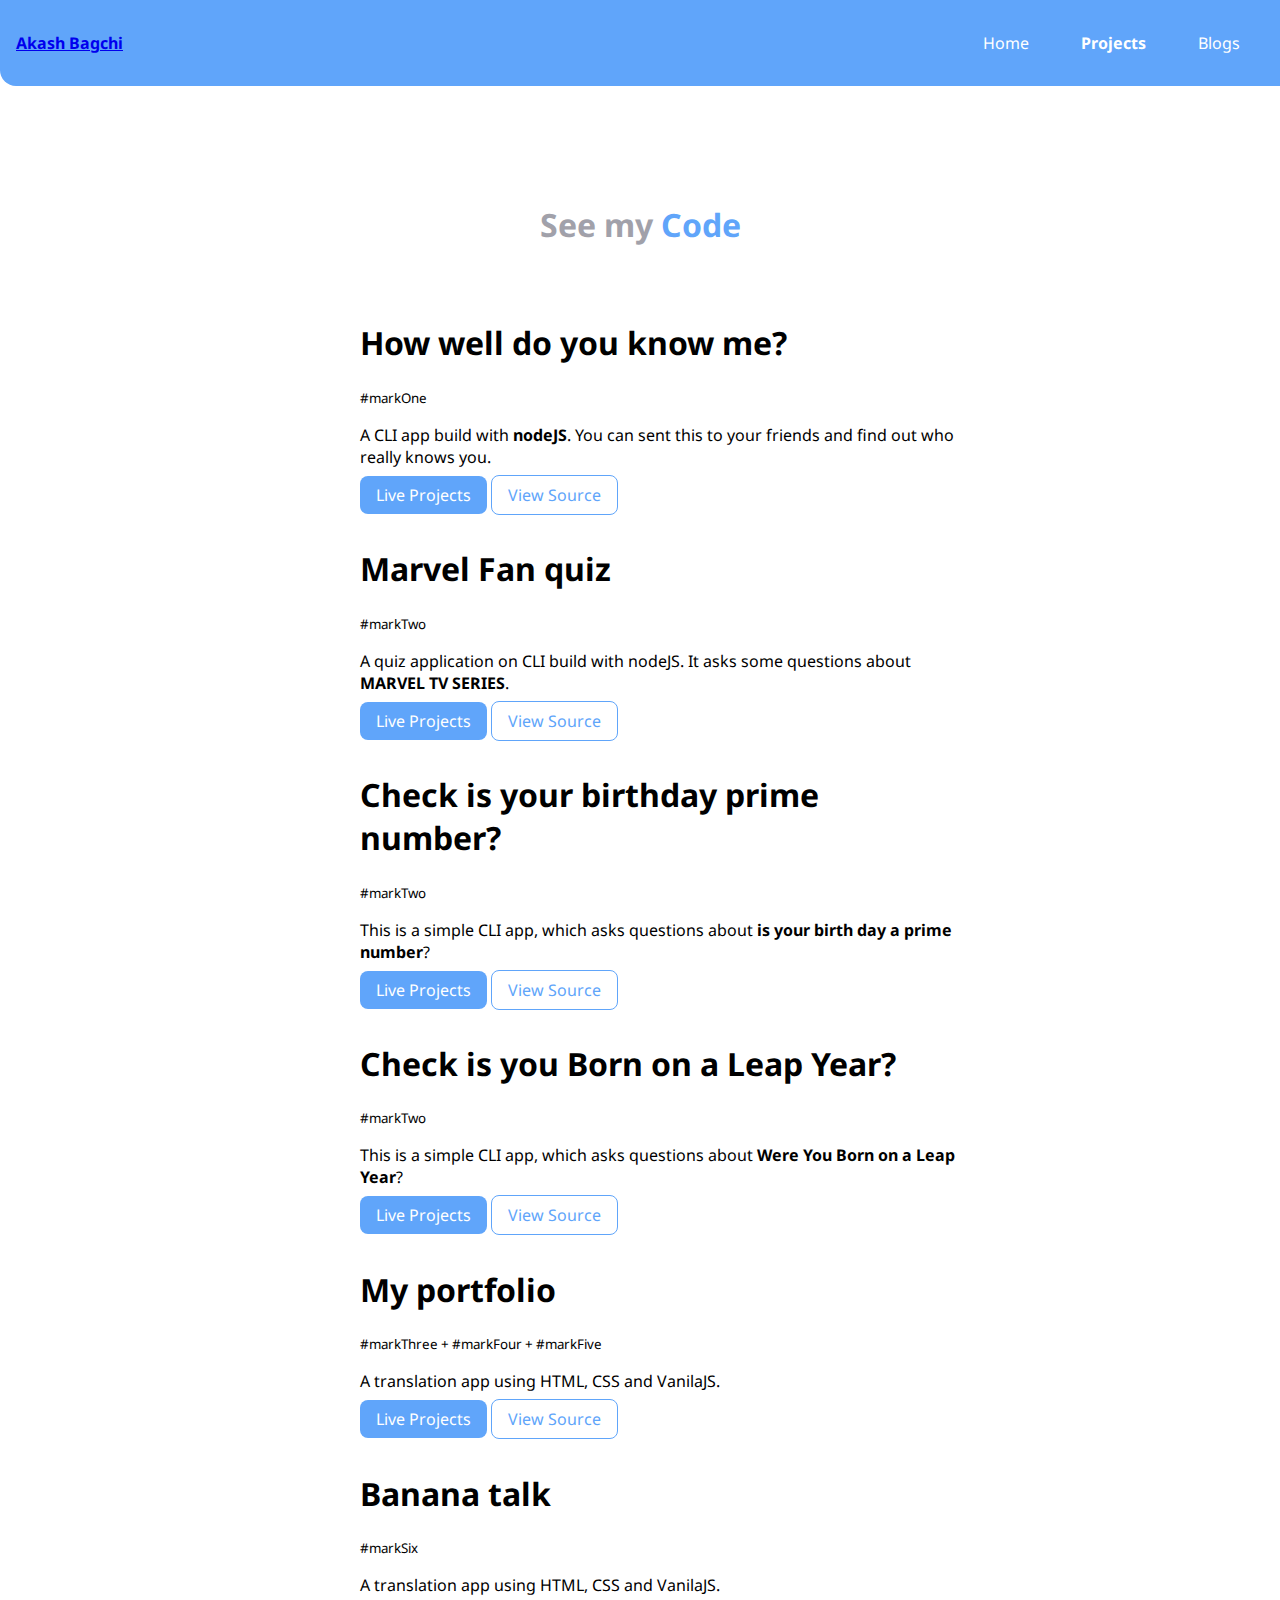
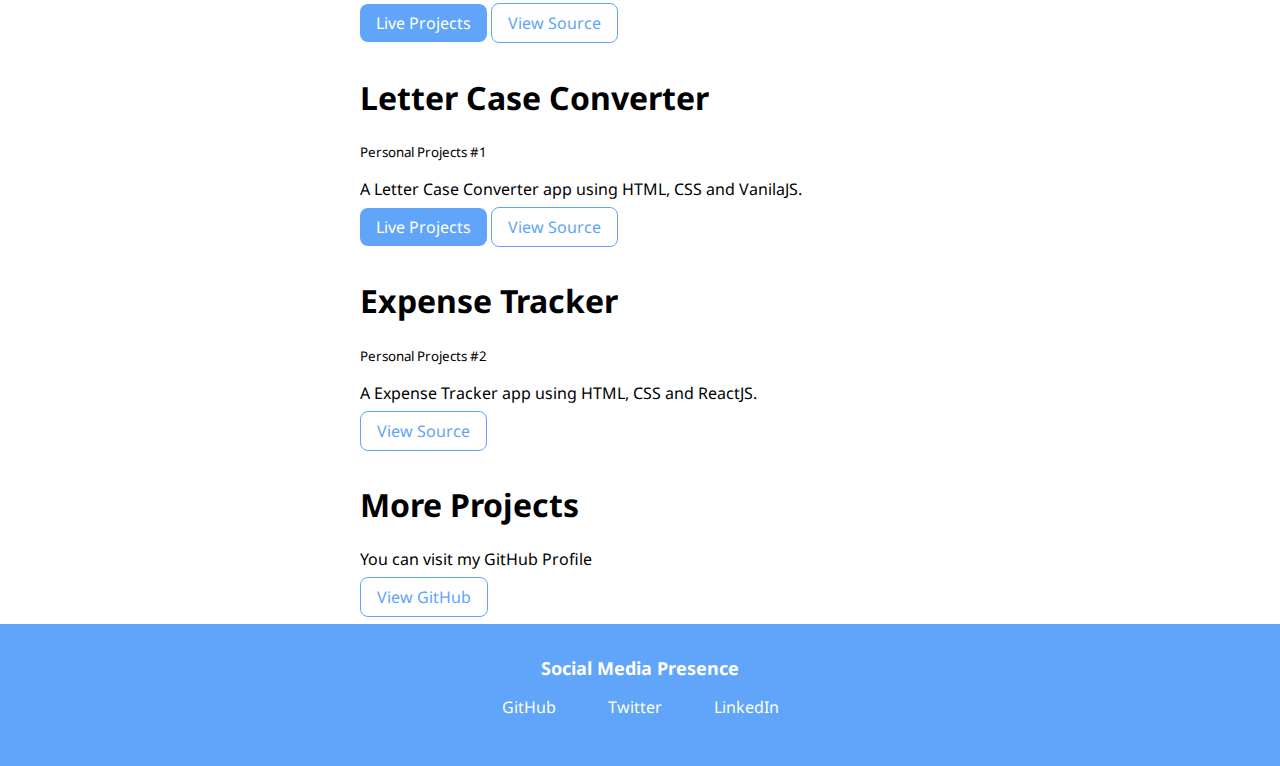
<file: projects.html>
<!DOCTYPE html>
<html lang="en">
  <head>
    <meta charset="UTF-8" />
    <meta http-equiv="X-UA-Compatible" content="IE=edge" />
    <meta name="viewport" content="width=device-width, initial-scale=1.0" />
    <title>my projects</title>
    <link href="/style.css" rel="stylesheet" />
  </head>

  <body>
    <nav class="navigation container">
      <a class="nav-brand" href="/">Akash Bagchi</a>
      <ul class="list-non-bullet nav-pills">
        <li class="list-item-inline">
          <a class="link" href="/">Home</a>
        </li>
        <li class="list-item-inline">
          <a class="link link-active" href="/projects.html">Projects</a>
        </li>
        <li class="list-item-inline">
          <a class="link" href="/blogs.html">Blogs</a>
        </li>
      </ul>
    </nav>

    <header class="hero">
      <h1 class="hero-heading">
        See my <span class="heading-inverted"> Code </span>
      </h1>
    </header>

    <ul class="list-non-bullet">
      <div class="container-center">
        <li>
          <h1>How well do you know me?</h1>
          <small>#markOne</small>
          <p>
            A CLI app build with <strong>nodeJS</strong>. You can sent this to
            your friends and find out who really knows you.
          </p>

          <a
            class="link link-primary"
            href="https://replit.com/@hijibiji1/CLI-Quiz-Game"
            target="_blank"
            >Live Projects</a
          >
          <a
            class="link link-secondary"
            href="https://github.com/hijibiji1/CLI-Quiz-Game"
            target="_blank"
            >View Source</a
          >
        </li>
      </div>

      <div class="container-center margin-md">
        <li>
          <h1>Marvel Fan quiz</h1>
          <small>#markTwo</small>
          <p>
            A quiz application on CLI build with nodeJS. It asks some questions
            about <strong>MARVEL TV SERIES</strong>.
          </p>

          <a
            class="link link-primary"
            href="https://replit.com/@hijibiji1/CLI-MarvelQuiz"
            target="_blank"
            >Live Projects</a
          >
          <a
            class="link link-secondary"
            href="https://github.com/hijibiji1/CLI-MarvelQuiz-Game"
            target="_blank"
            >View Source</a
          >
        </li>
      </div>

      <div class="container-center margin-md">
        <li>
          <h1>Check is your birthday prime number?</h1>
          <small>#markTwo</small>
          <p>
            This is a simple CLI app, which asks questions about
            <strong> is your birth day a prime number</strong>?
          </p>

          <a
            class="link link-primary"
            href="https://replit.com/@hijibiji1/Prime-Number"
            target="_blank"
            >Live Projects</a
          >
          <a
            class="link link-secondary"
            href="https://github.com/hijibiji1/CLI-Prime-Number"
            target="_blank"
            >View Source</a
          >
        </li>
      </div>

      <div class="container-center margin-md">
        <li>
          <h1>Check is you Born on a Leap Year?</h1>
          <small>#markTwo</small>
          <p>
            This is a simple CLI app, which asks questions about
            <strong> Were You Born on a Leap Year</strong>?
          </p>

          <a
            class="link link-primary"
            href="https://replit.com/@hijibiji1/CLI-Leap-Year-Game"
            target="_blank"
            >Live Projects</a
          >
          <a
            class="link link-secondary"
            href="https://github.com/hijibiji1/CLI-Leap-Year-Game"
            target="_blank"
            >View Source</a
          >
        </li>
      </div>

      <div class="container-center margin-md">
        <li>
          <h1>My portfolio</h1>
          <small>#markThree + #markFour + #markFive</small>
          <p>A translation app using HTML, CSS and VanilaJS.</p>

          <a
            class="link link-primary"
            href="https://akashbagchi.netlify.app"
            target="_blank"
            >Live Projects</a
          >
          <a
            class="link link-secondary"
            href="https://github.com/hijibiji1/akashbagchi-portfolio"
            target="_blank"
            >View Source</a
          >
        </li>
      </div>

      <div class="container-center margin-md">
        <li>
          <h1>Banana talk</h1>
          <small>#markSix</small>
          <p>A translation app using HTML, CSS and VanilaJS.</p>

          <a
            class="link link-primary"
            href="https://minionbananatrans.netlify.app"
            target="_blank"
            >Live Projects</a
          >
          <a
            class="link link-secondary"
            href="https://github.com/hijibiji1/banana-speak"
            target="_blank"
            >View Source</a
          >
        </li>
      </div>

      <div class="container-center margin-md">
        <li>
          <h1>Letter Case Converter</h1>
          <small>Personal Projects #1</small>
          <p>A Letter Case Converter app using HTML, CSS and VanilaJS.</p>

          <a
            class="link link-primary"
            href="https://lettercaseconverter.netlify.app/"
            target="_blank"
            >Live Projects</a
          >
          <a
            class="link link-secondary"
            href="https://github.com/hijibiji1/letter-case-converter"
            target="_blank"
            >View Source</a
          >
        </li>
      </div>

      <div class="container-center margin-md">
        <li>
          <h1>Expense Tracker</h1>
          <small>Personal Projects #2</small>
          <p>A Expense Tracker app using HTML, CSS and ReactJS.</p>

          <a
            class="link link-secondary"
            href="https://github.com/hijibiji1/expense-tracker"
            target="_blank"
            >View Source</a
          >
        </li>
      </div>

      <div class="container-center margin-md">
        <li>
          <h1>More Projects</h1>
          <p>You can visit my GitHub Profile</p>

          <a
            class="link link-secondary"
            href="https://github.com/hijibiji1"
            target="_blank"
            >View GitHub</a
          >
        </li>
      </div>
    </ul>

    <footer class="footer">
      <div class="footer-header">Social Media Presence</div>
      <ul>
        <li class="list-item-inline"><a class="link" href="/"> GitHub </a></li>
        <li class="list-item-inline"><a class="link" href="/"> Twitter </a></li>
        <li class="list-item-inline">
          <a class="link" href="/"> LinkedIn </a>
        </li>
      </ul>
    </footer>
  </body>
</html>
</file>
<file: style.css>
@import url('https://fonts.googleapis.com/css2?family=Noto+Sans&display=swap');

:root {
    --primary-color: #60a5fa;
    --dark-gray: #a1a1aa;
    --off-white: #f1f5f9;
}

body {
    font-family: 'Noto Sans', sans-serif;
    margin: 0px;
}

hr {
    margin: 2rem 0rem;
}

/** spaces **/

.margin-md {
    padding-top: 20px;
}

/** container **/

.container {
    padding: 0rem 1rem;
}

.container-center {
    max-width: 600px;
    margin: auto;
}

/** links **/

.link {
    text-decoration: none;
    padding: 0.5rem 1rem;
    margin-top: 1rem;
    margin-bottom: 1rem;
}

.link-primary {
    background-color: var(--primary-color);
    border-radius: 0.5rem;
    color: white;
}

.link-secondary {
    color: var(--primary-color);
    border-radius: 0.5rem;
    border: 1px solid var(--primary-color)
}


/** list **/

.list-non-bullet {
    list-style: none;
}

.list-item-inline {
    display: inline;
    padding: 0rem 0.5rem;
}

/** navigation **/

.navigation {
    background-color: var(--primary-color);
    color: white;
    padding: 1rem;
    border-bottom-left-radius: 1rem;
    display: flex;
    justify-content: space-between;
    align-items: center;
}

.navigation .nav-brand {
    font-weight: bold;
}

.navigation .link {
    color: white;
}

/* .navigation .nav-pills{
    text-align: right;
} */

.navigation .link-active{ 
    font-weight: bold;
}


/** header **/

.hero {
    padding: 2rem;
    padding-top: 5rem;
    text-align: center;
}

.hero .hero-img {
    max-width: 350px;
    display: block;
    margin: auto;
}

.hero .hero-heading {
    padding-top: 1rem;
    color: var(--dark-gray);
    text-align: center;
}

.hero .hero-heading .heading-inverted {
    color: var(--primary-color);
}

/** section **/

.section {
    padding: 2rem;
}

.section h1 {
    text-align: center;
}

.ow {
    background-color: var(--off-white);
}


/** footer **/

.footer {
    background-color: var(--primary-color);
    padding:  2rem 1rem;
    text-align:  center;
    color: white;
}

.footer .link {
    color: white;
}

.footer .footer-header {
    font-weight: bold;
    font-size: large;
}

.footer ul {
    padding-inline-start: 0px;
}
</file>
